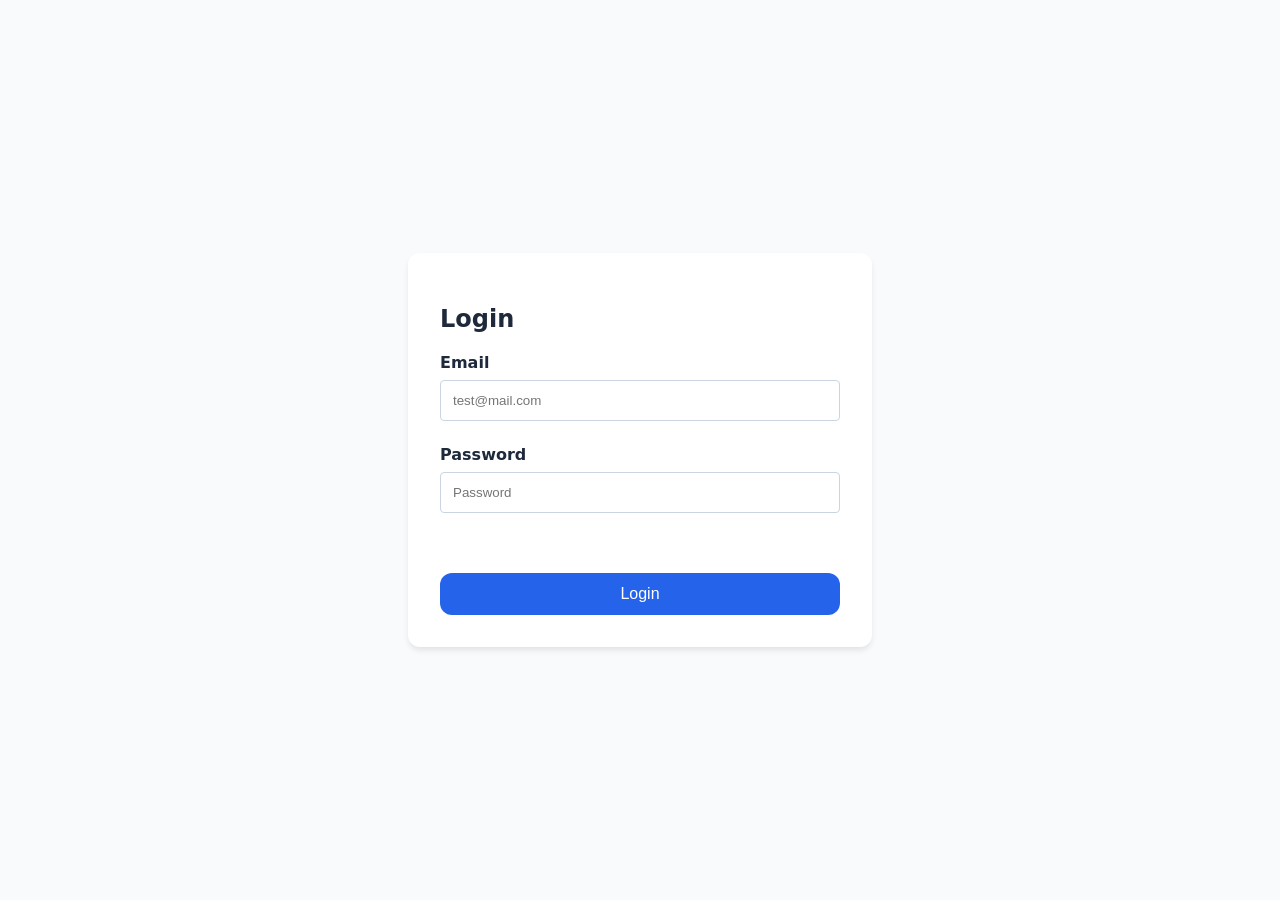
<file: index.html>
<!DOCTYPE html>
<html lang="en">
<head>
    <meta charset="UTF-8">
    <meta name="viewport" content="width=device-width, initial-scale=1.0">
    <title>Test-Cases-Login</title>
    <link rel="stylesheet" href="css/style.css">
</head>
<body>
    <main class="container">
        <form id="loginForm" class="card">
            <h2>Login</h2>
            <div class="input-group">
                <label for="email">Email</label>
                <input type="email" id="email" placeholder="test@mail.com">
            </div>
            <div class="input-group">
                <label for="password">Password</label>
                <input type="password" id="password" placeholder="Password">
            </div>
            <p id="errorMessage" class="error-text"></p>
            <button type="submit" class="btn">Login</button>
        </form>
    </main>
    <script src="js/script.js"></script>
    <script src="js/tests.js"></script>
</body>
</html>
</file>
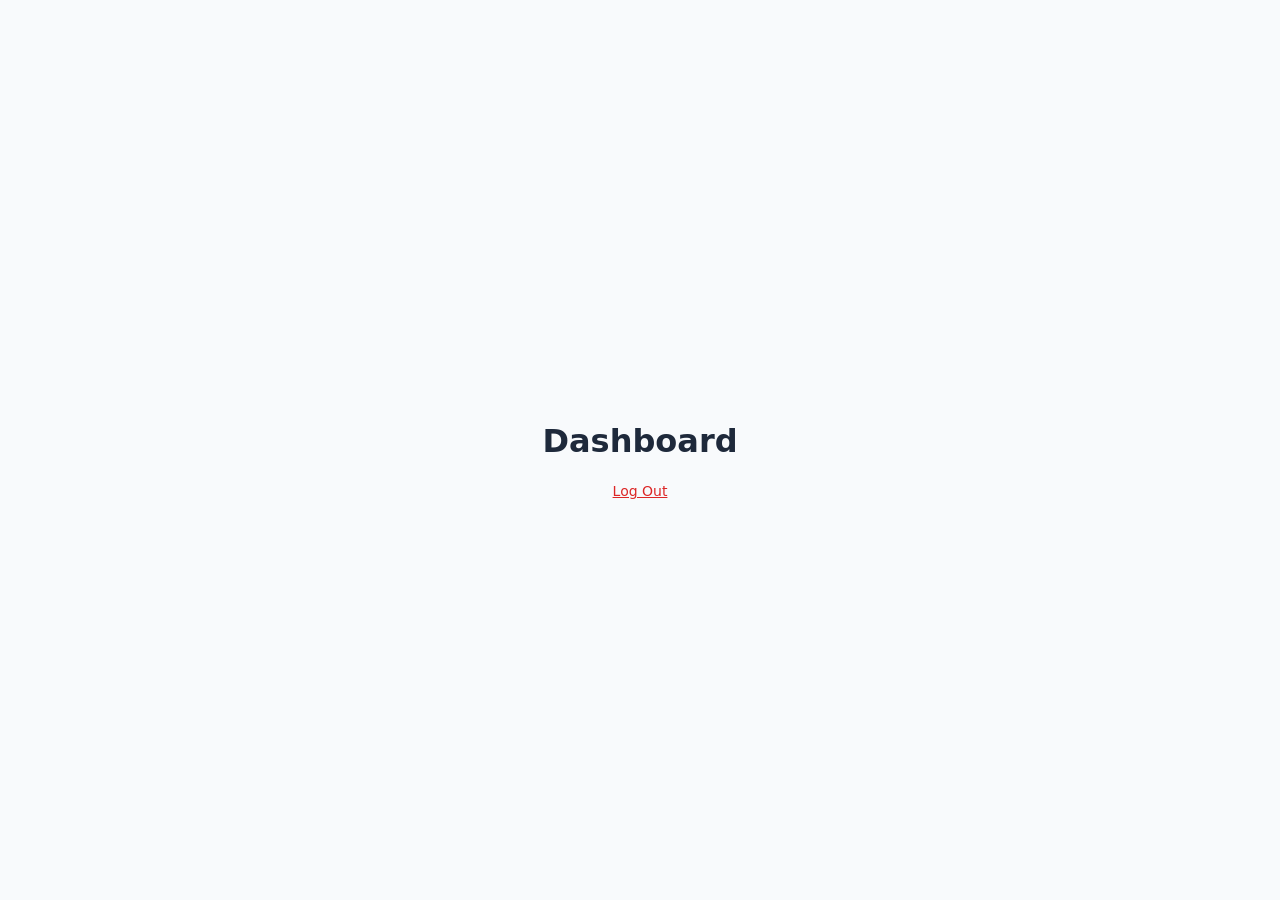
<file: dashboard.html>
<!DOCTYPE html>
<html lang="en">
<head>
    <meta charset="UTF-8">
    <meta name="viewport" content="width=device-width, initial-scale=1.0">
    <title>Test-Cases-Login</title>
    <link rel="stylesheet" href="css/style.css">
</head>
<body>
    <main class="container">
        <div class="dashboard">
            <h1>Dashboard</h1>
            <a href="index.html" class="error-text">Log Out</a>
        </div>
    </main>
</body>
</html>
</file>
<file: css/style.css>
body {
    font-family: system-ui, sans-serif;
    background-color: #f8fafc;
    color: #1e293b;
    margin: 0;
}

.container {
    height: 100vh;
    display: flex;
    justify-content: center;
    align-items: center;
}

.card {
    background: white;
    padding: 2rem;
    border-radius: 12px;
    box-shadow: 0 4px 6px -1px rgba(0, 0, 0, 0.1);
    width: 100%;
    max-width: 400px;
}

.input-group {
    margin-bottom: 1.5rem;
}

label {
    display: block;
    margin-bottom: 0.5rem;
    font-weight: 600;
}

input {
    width: 100%;
    padding: 0.75rem;
    border: 1px solid #cbd5e1;
    border-radius: 4px;
    box-sizing: border-box; 
}

.btn {
    width: 100%;
    padding: 0.75rem;
    background-color: #2563eb;
    color: white;
    border: none;
    border-radius: 12px;
    cursor: pointer;
    font-size: 1rem;
}

.error-text {
    color: #dc2626;
    font-size: 0.875rem;
    min-height: 1.25rem;
    margin-bottom: 1rem;
}

.dashboard {
    text-align: center;
}
</file>
